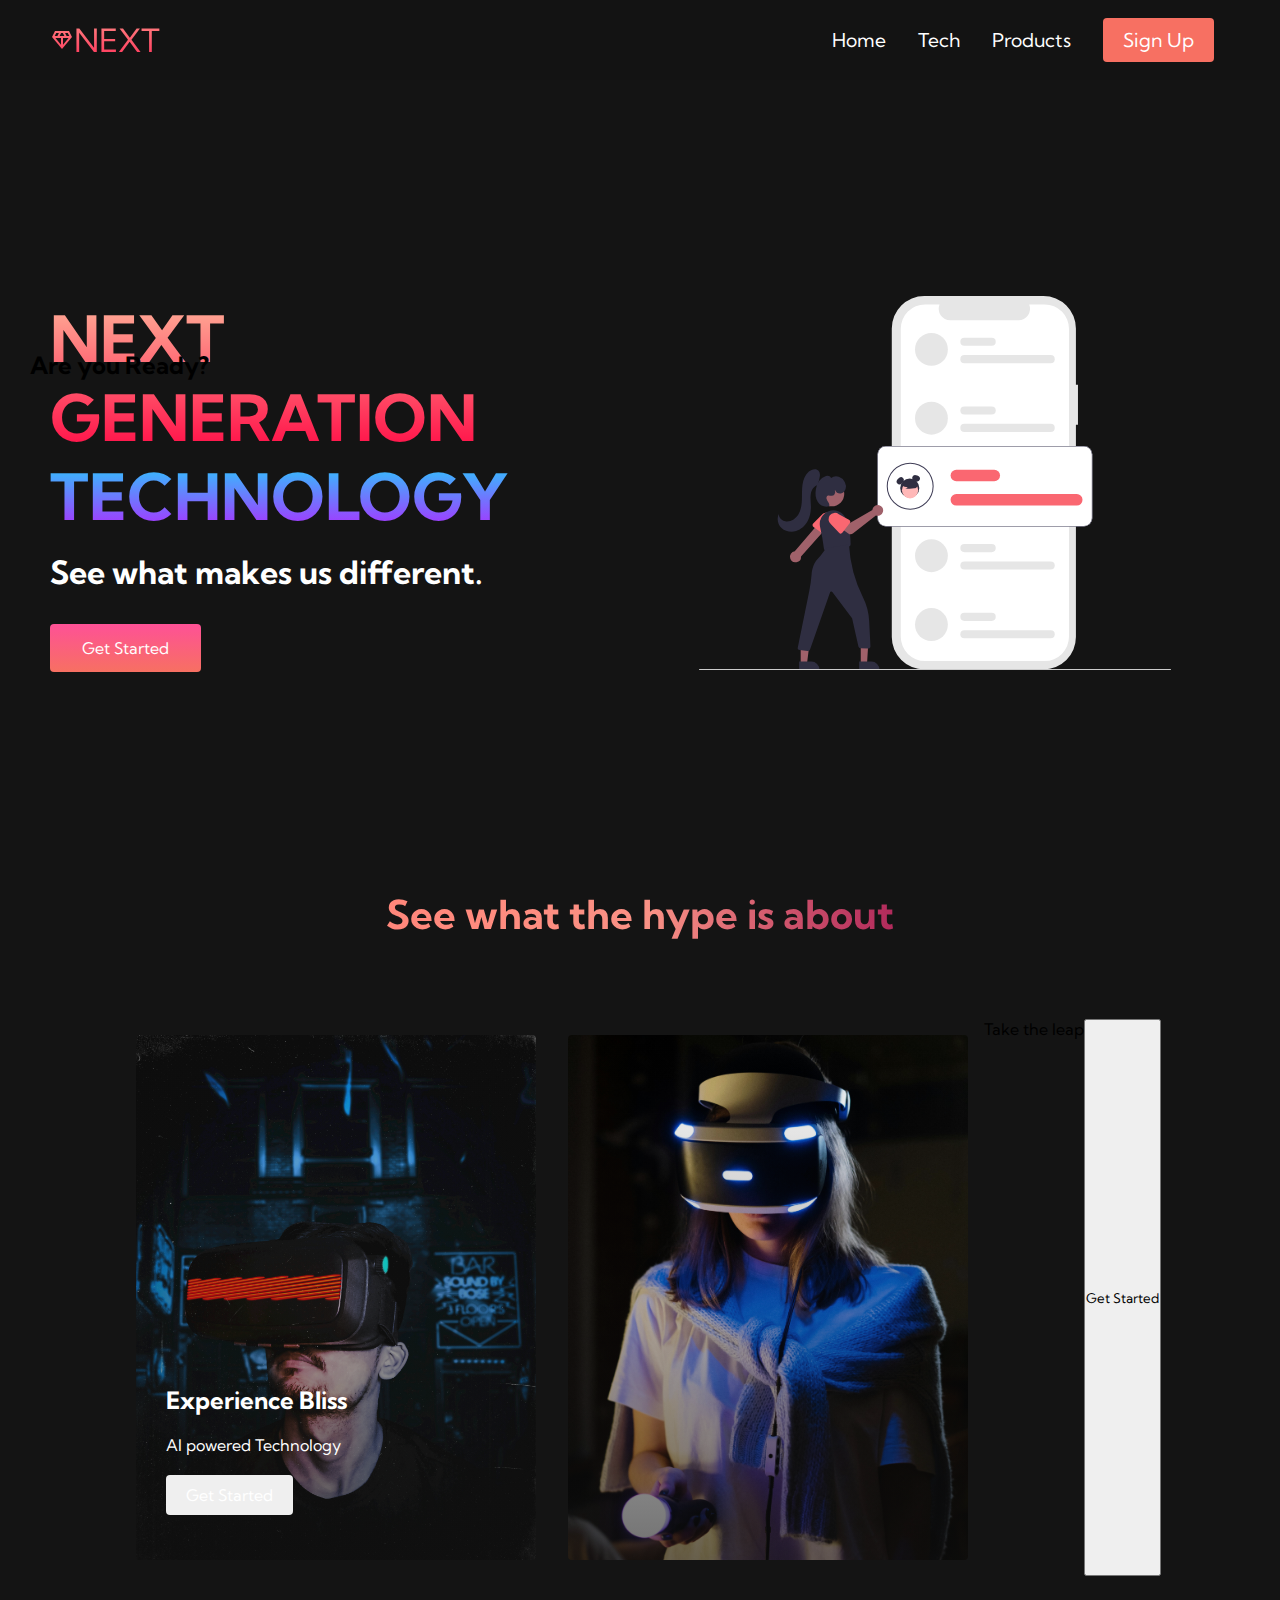
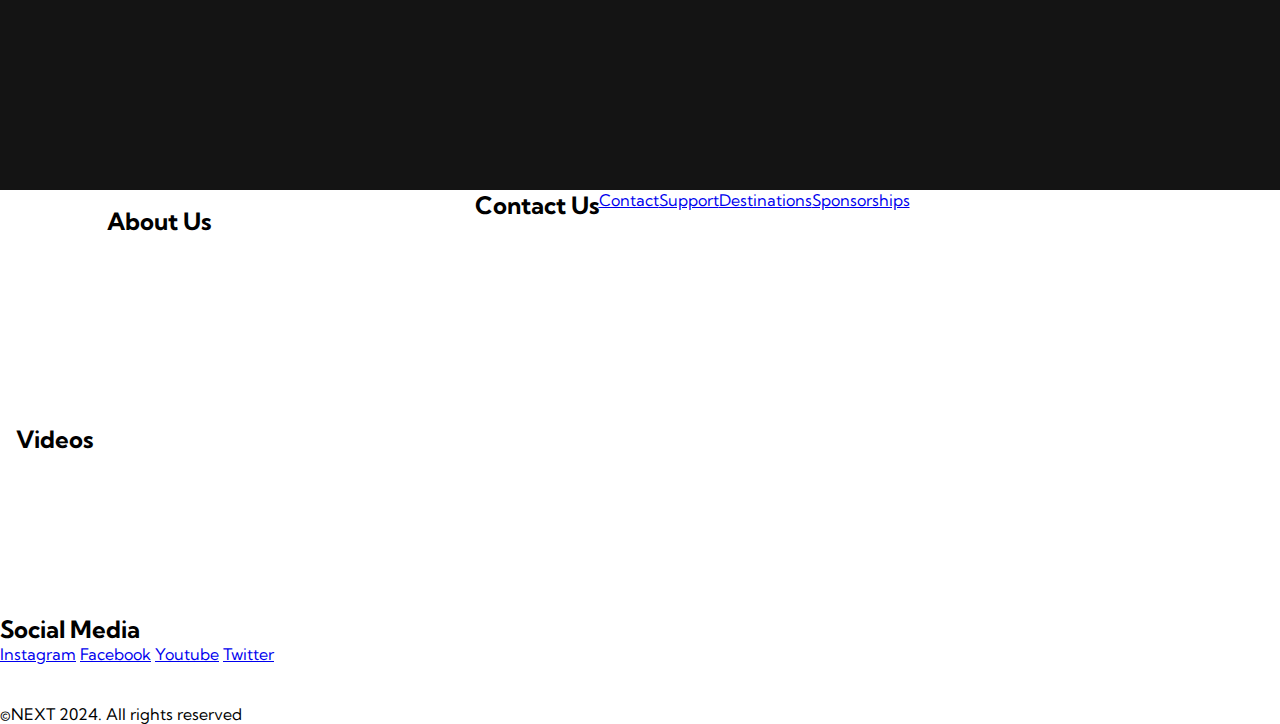
<file: index.html>
<!DOCTYPE html>
<html lang="en">
<head>
    <meta charset="UTF-8">
    <meta name="viewport" content="width=device-width, initial-scale=1.0">
    <title>NEXT Website</title>
    <link rel="stylesheet" href="styles.css">
    <link rel="stylesheet" href="https://fonts.googleapis.com/css2?family=Material+Symbols+Outlined:opsz,wght,FILL,GRAD@20..48,100..700,0..1,-50..200" />
    <link href="https://fonts.googleapis.com/css2?family=Kumbh+Sans:wght@100..900&display=swap" rel="stylesheet">
</head>
<body>
    <nav class="navbar">
        <div class="navbar__container">
            <a href="/" id="navbar__logo"><span class="material-symbols-outlined">
                diamond
                </span> NEXT</a>
            <div class="navbar__toggle" id="mobile-menu">
                <span class="bar"></span>
                <span class="bar"></span>
                <span class="bar"></span>
            </div>
            <ul class="navbar__menu">
                <li class="navbar__item">
                    <a href="/" class="navbar__links">Home</a>
                </li>
                <li class="navbar__item">
                    <a href="tech.html" class="navbar__links">Tech</a>
                </li>
                <li class="navbar__item">
                    <a href="/" class="navbar__links">Products</a>
                </li>
                <li class="navbar__btn">
                    <a href="/" class="button">Sign Up</a>
                </li>
            </ul>
        </div>
    </nav>

    <!-- Hero Section -->
     <div class="main">
        <div class="main__container">
            <div class="main__content">
                <h1>NEXT GENERATION</h1>
                <h2>TECHNOLOGY</h2>
                <p>See what makes us different.</p>
                <button class="main__btn"><a href="/">Get Started</a></button>
            </div>
            <div class="main__img--container">
                <img src="images/pic1.svg" alt="pic" id="main__img">
            </div>
        </div>
     </div>

     <!-- Services Section -->
     <div class="services">
        <h1>See what the hype is about</h1>
        <div class="services__container">
            <div class="services__card">
                <h2>Experience Bliss</h2>
                <p>AI powered Technology</p>
                <button>Get Started</button>
            </div>
            <div class="services__card"></div>
                <h2>Are you Ready?</h2>
                <p>Take the leap</p>
                <button>Get Started</button>
            </div>
        </div>
     </div> 

     <!-- Footer Section -->
     <div class="footer_container">
        <div class="footer__links">
            <div class="footer__link--wrapper">
                <div class="footer__link--items">
                    <h2>About Us</h2>
                    <a href="/">How it works</a>
                    <a href="/">Testimonials</a>
                    <a href="/">Careers</a>
                    <a href="/">Investments</a>
                    <a href="/">Terms of Service</a>
                </div>
                <div class="footer__link--items"></div>
                    <h2>Contact Us</h2>
                    <a href="/">Contact</a>
                    <a href="/">Support</a>
                    <a href="/">Destinations</a>
                    <a href="/">Sponsorships</a>
                </div>
            </div>
            <div class="footer__link--wrapper"></div>
                <div class="footer__link--items">
                    <h2>Videos</h2>
                    <a href="/">Submit Video</a>
                    <a href="/">Ambassadors</a>
                    <a href="/">Agency</a>
                    <a href="/">Influencer</a>
                </div>
                <div class="footer__link--items"></div>
                    <h2>Social Media</h2>
                    <a href="/">Instagram</a>
                    <a href="/">Facebook</a>
                    <a href="/">Youtube</a>
                    <a href="/">Twitter</a>
                </div>
            </div>
        </div>
        <div class="social__media">
            <div class="social__media--wrap">
                <div class="footer__logo">
                    <a href="/" id="footer__logo"><span class="material-symbols-outlined">
                        diamond
                        </span> NEXT</a>
                </div>
                <p class="website__right">©NEXT 2024. All rights reserved</p>
                <div class="social__icons">
                    <a href="/" class="social__icon--link" target="_blank">
                        <i class="fab fa-facebook"></i>
                    </a>
                </div>
            </div>
        </div>
     </div>

    <script src="app.js"></script>
</body>
</html>
</file>
<file: styles.css>
* {
    box-sizing: border-box;
    margin: 0;
    padding: 0;
    font-family: 'Kumbh Sans', sans-serif;
}

.navbar {
    background: #131313;
    height: 80px;
    display: flex;
    justify-content: center;
    align-items: center;
    font-size: 1.2rem;
    position: sticky;
    top: 0;
    z-index: 999;
}

.navbar__container {
    display: flex;
    justify-content: space-between;
    height: 80px;
    z-index: 1;
    width: 100%;
    max-width: 1300%;
    margin: 0 auto;
    padding: 0 50px;
}

#navbar__logo {
    background-color: #ff8177;
    background-image: linear-gradient(to top, #ff0844 0%, #ffb199 100%);
    background-size: 100%;
    -webkit-background-clip: text;
    -moz-background-clip: text;
    -webkit-text-fill-color: transparent;
    -moz-text-fill-color: transparent;
    display: flex;
    align-items: center;
    cursor: pointer;
    text-decoration: none;
    font-size: 2rem;
}

.fa-gem {
    margin-right: 0.5rem;
}

.navbar__menu {
    display: flex;
    align-items: center;
    list-style: none;
    text-align: center;
}

.navbar__item {
    height: 80px;
}

.navbar__links {
    color: #fff;
    display: flex;
    align-items: center;
    justify-content: center;
    text-decoration: none;
    padding: 0 1rem;
    height: 100%;
}

.navbar__btn {
    display: flex;
    justify-content: center;
    align-items: center;
    padding: 0 1rem;
    width: 100%;
}

.button {
    display: flex;
    justify-content: center;
    align-items: center;
    text-decoration: none;
    padding: 10px 20px;
    height: 100%;
    width: 100%;
    border: none;
    outline: none;
    border-radius: 4px;
    background: #f77062;
    color: #fff;
}

.button:hover {
    background: #4837ff;
    transition: all 0.3s ease;
}

.navbar__links:hover {
    color: #f77062;
    transition: all 0.3s ease;
}

@media screen and (max-width: 960px) {
    .navbar__container {
        display: flex;
        justify-content: space-between;
        height: 80px;
        z-index: 1;
        width: 100%;
        max-width: 1300px;
        padding: 0;
    }

    .navbar__menu {
        display: grid;
        grid-template-columns: auto;
        margin: 0;
        width: 100%;
        position: absolute;
        top: -1000px;
        opacity: 0;
        transition: all 0.5s ease;
        height: 50vh;
        z-index: -1;
        background: #131313;
    }

    .navbar__menu.active {
        background: #131313;
        top: 100%;
        opacity: 1;
        transition: all 0.5s ease;
        z-index: 99;
        height: 50vh;
        font-size: 1.6rem;
    }

    #navbar__logo {
        padding-left: 25px;
    }

    .navbar__toggle .bar {
        width: 25px;
        height: 3px;
        margin: 5px auto;
        transition: all 0.3s ease-in-out;
        background: #fff;
    }

    .navbar__item {
        width: 100%;
    }

    .navbar__links {
        text-align: center;
        padding: 2rem;
        width: 100%;
        display: table;
    }

    #mobile-menu {
        position: absolute;
        top: 20%;
        right: 5%;
        transform: translate(5%, 20%);
    }

    .navbar__btn {
        padding-bottom: 2rem;
    }

    .button {
        display: flex;
        justify-content: center;
        align-items: center;
        width: 80%;
        height: 80px;
        margin: 0;
    }

    .navbar__toggle .bar {
        display: block;
        cursor: pointer;
    }

    #mobile-menu.is-active .bar:nth-child(2) {
        opacity: 0;
    }

    #mobile-menu.is-active .bar:nth-child(1) {
        transform: translateY(8px) rotate(45deg);
    }

    #mobile-menu.is-active .bar:nth-child(3) {
        transform: translateY(-8px) rotate(-45deg);
    }
}


/* Hero Section CSS */
.main {
    background-color: #141414;
}

.main__container {
    display: grid;
    grid-template-columns: 1fr 1fr;
    align-items: center;
    justify-self: center;
    margin: 0 auto;
    height: 90vh;
    background-color: #141414;
    z-index: 1;
    width: 100%;
    max-width: 1300px;
    padding: 0 50px;
}

.main__content h1 {
    font-size: 4rem;
    background-color: #ff8177;
    background-image: linear-gradient(to top, #ff0844 0%, #ffb199 100%);
    background-size: 100%;
    -webkit-background-clip: text;
    -moz-background-clip: text;
    -webkit-text-fill-color: transparent;
    -moz-text-fill-color: transparent;
}

.main__content h2 {
    font-size: 4rem;
    background-color: #ff8177;
    background-image: linear-gradient(to top, #b721ff 0%, #21d4fd 100%);
    background-size: 100%;
    -webkit-background-clip: text;
    -moz-background-clip: text;
    -webkit-text-fill-color: transparent;
    -moz-text-fill-color: transparent;    
}

.main__content p {
    margin-top: 1rem;
    font-size: 2rem;
    font-weight: 700;
    color: #fff;
}

.main__btn {
    font-size: 1rem;
    background-image: linear-gradient(to top, #f77062 0%, #fe5196 100%);
    padding: 14px 32px;
    border: none;
    border-radius: 4px;
    color: #fff;
    margin-top: 2rem;
    cursor: pointer;
    position: relative;
    transition: all 0.35s;
    outline: none;
}

.main__btn a {
    position: relative;
    z-index: 2;
    color: #fff;
    text-decoration: none;
}

.main__btn:after {
    position: absolute;
    content: '';
    top: 0;
    left: 0;
    width: 0;
    height: 100%;
    background: #4837ff;
    transition: all 0.35s;
    border-radius: 4px;
}

.main__btn:hover {
    color: #fff;
}

.main__btn:hover:after {
    width: 100%;
}

.main__img--container {
    text-align: center;
}

#main__img {
    height: 80%;
    width: 80%;
}

/* Mobile Responsive */
@media screen and (max-width: 768px) {
    .main__container {
        display: grid;
        grid-template-columns: auto;
        align-items: center;
        justify-self: center;
        width: 100%;
        margin: 0 auto;
        height: 90vh;
    }

    .main__content {
        text-align: center;
        margin-bottom: 4rem;
    }

    .main-content h1 {
        font-size: 2.5rem;
        margin-top: 2rem;
    }

    .main-content h2 {
        font-size: 3rem;
    }

    .main__content p {
        margin-top: 1rem;
        font-size: 1.5rem;
    }
}

@media screen and (max-width: 480px) {
    .main-content h1 {
        font-size: 2rem;
        margin-top: 3rem;
    }

    .main-content h2 {
        font-size: 2rem;
    }

    .main__content p {
        margin-top: 2rem;
        font-size: 1.5rem;
    }

    .main__btn {
        padding: 12px 36px;
        margin: 2.5rem 0;
    }
}

/* Services Section CSS */

.services {
    background: #141414;
    display: flex;
    flex-direction: column;
    align-items: center;
    height: 100vh;
}

.services h1 {
    background-color: #ff8177;
    background-image: linear-gradient(to right, #ff8177 0%, #ff867a 0%, #ff8c7f 21%, #f99185 52%, #cf556c 78%, #b12a5b 100%);
    background-size: 100%;
    margin-bottom: 5rem;
    font-size: 2.5rem;
    -webkit-background-clip: text;
    -moz-background-clip: text;
    -webkit-text-fill-color: transparent;
    -moz-text-fill-color: transparent;
}

.services__container {
    display: flex;
    justify-content: center;
    flex-wrap: wrap;
}

.services__card {
    margin: 1rem;
    height: 525px;
    width: 400px;
    border-radius: 4px;
    background-image: linear-gradient(
        to bottom, 
        rgba(0,0,0,0) 0%, 
        rgba(17,17,17,0.6) 100%
        ), 
        url('images/pic3.jpg');
    background-size: cover;
    position: relative;
    color: #fff;
}

.services__card:nth-child(2) {
    background-image: linear-gradient(
        to bottom, 
        rgba(0,0,0,0) 0%, 
        rgba(17,17,17,0.6) 100%
        ), 
        url('images/pic4.jpg');
}

.services h2 {
    position: absolute;
    top: 350px;
    left: 30px;
}

.services__card p {
    position: absolute;
    top: 400px;
    left: 30px;
}

.services__card button {
    color: #fff;
    padding: 10px 20px;
    border: none;
    outline: none;
    border-radius: 4px;
    backtround: #f77062;
    position: absolute;
    top: 440px;
    left: 30px;
    font-size: 1rem;
    cursor: pointer;
}

.services__card:hover {
    transform: scale(1.075);
    transition: 0.2s ease-in;
    cursor: pointer;
}

@media screen and (max-width: 960px) {
    .services {
        height: 1600px;
    }

    .services h1 {
        font-sizes: 2rem;
        margin-top: 12rem;
    }
}

@media screen and (max-width: 480px) {
    .services {
        height: 1400px;
    }

    .services h1 {
        font-size: 1.2rem;
    }

    .services__card {
        width: 300px;
    }
}

/* Footer CSS */

.footer__container {
    background-color: #141414;
    padding: 5rem 0;
    display: flex;
    flex-direction: column;
    justify-content: center;
    align-items: center;
}

#footer__logo {
    color: #fff;
    display: flex;
    align-items: center;
    cursor: pointer;
    text-decoration: none;
    font-size: 2rem;
}

.footer__links {
    width: 100%;
    max-width: 1000px;
    display: flex;
    justify-content: center;
}

.footer__link--wrapper {
    display: flex;
}

.footer__link--items {
    display: flex;
    flex-direction: column;
    align-items: flex-start;
    margin: 16px;
    text-align: left;
    width: 160px;
    box-sizing: border-box;
}

.footer__link--items h2 {
    margin-bottom: 16px;
}

.footer__link-items > h2 {
    color: #fff;
}

.footer__link--items a {
    color: #fff;
    text-decoration: none;
    margin-bottom: 0.5rem;
}

.footer__link--items a:hover {
    color: #e9e9e9;
    transition: 0.3s ease-out;
}
</file>
